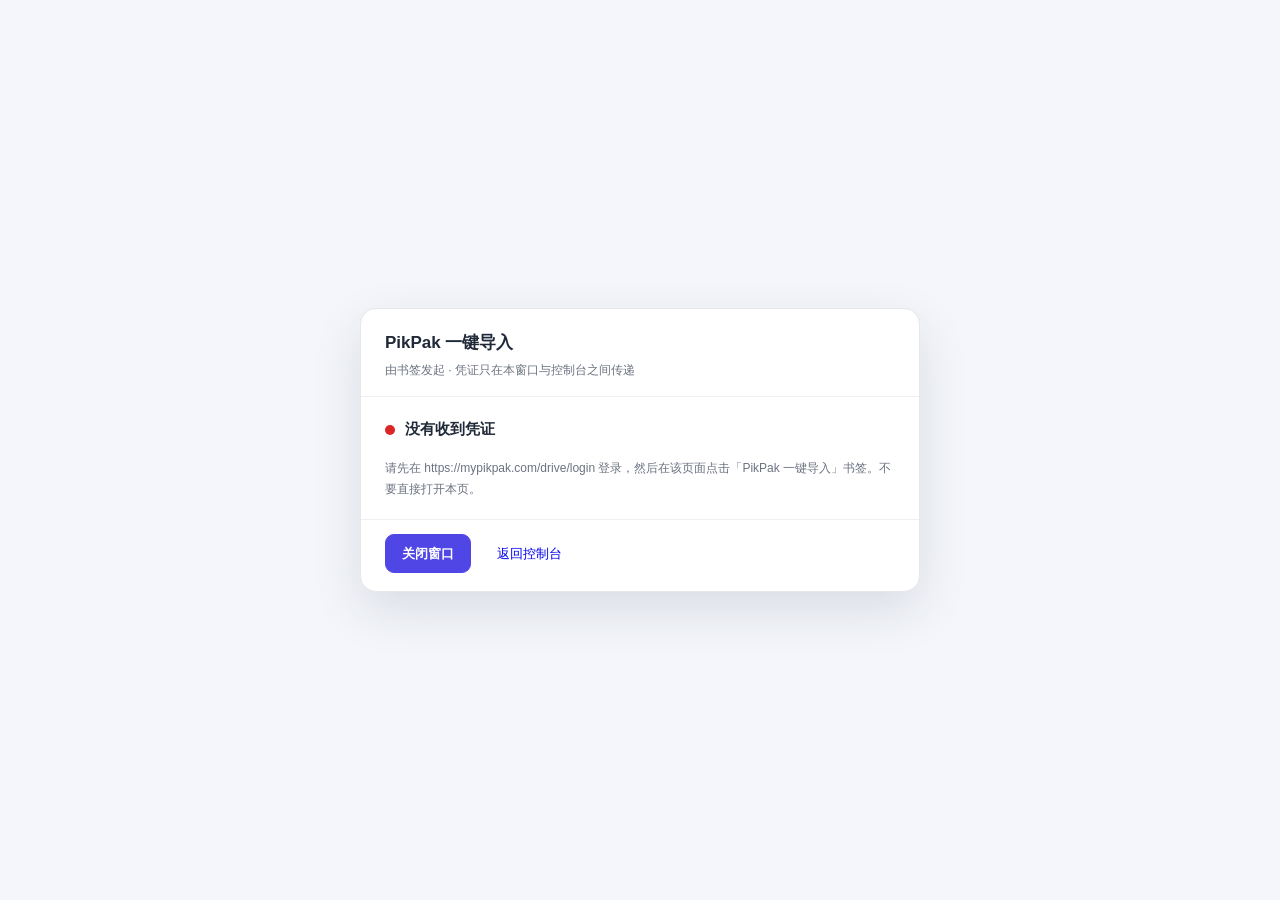
<file: static/bm.html>
<!doctype html>
<html lang="zh-CN">
<head>
<meta charset="utf-8">
<meta name="viewport" content="width=device-width,initial-scale=1">
<title>PikPak 一键导入 · 云梭 CloudShuttle</title>
<style>
  :root { color-scheme: light; }
  * { box-sizing: border-box; }
  body { margin: 0; min-height: 100vh; display: flex; align-items: center; justify-content: center;
    background: #f4f6fb; color: #1f2937; padding: 24px;
    font: 14px/1.65 -apple-system, BlinkMacSystemFont, "Segoe UI", "Microsoft YaHei", sans-serif; }
  .card { width: 100%; max-width: 560px; background: #fff; border: 1px solid #e5e7eb;
    border-radius: 16px; box-shadow: 0 18px 50px rgba(30,41,59,.12); overflow: hidden; }
  .hd { padding: 20px 24px 16px; border-bottom: 1px solid #eef0f4; }
  .hd h1 { margin: 0; font-size: 17px; font-weight: 700; }
  .hd p { margin: 4px 0 0; color: #6b7280; font-size: 12px; }
  .bd { padding: 20px 24px; }
  .state { display: flex; align-items: center; gap: 10px; font-size: 15px; font-weight: 600; }
  .dot { width: 10px; height: 10px; border-radius: 50%; background: #6366f1; flex: none; }
  .dot.ok { background: #16a34a; } .dot.bad { background: #dc2626; }
  .spin { width: 15px; height: 15px; border: 2px solid #c7d2fe; border-top-color: #4f46e5;
    border-radius: 50%; animation: r .8s linear infinite; }
  @keyframes r { to { transform: rotate(360deg); } }
  .list { margin: 16px 0 0; padding: 0; list-style: none; }
  .list li { padding: 10px 12px; border-radius: 10px; background: #f8fafc; margin-top: 8px;
    border-left: 3px solid #cbd5e1; font-size: 13px; word-break: break-all; }
  .list li.ok { border-left-color: #16a34a; } .list li.bad { border-left-color: #dc2626; }
  .list b { display: block; margin-bottom: 2px; }
  .list span { color: #6b7280; }
  .hint { margin-top: 16px; color: #6b7280; font-size: 12px; line-height: 1.7; }
  .ft { padding: 14px 24px 18px; border-top: 1px solid #eef0f4; display: flex; gap: 10px; }
  button, .link { padding: 9px 16px; border-radius: 9px; font-size: 13px; cursor: pointer;
    text-decoration: none; display: inline-flex; align-items: center; justify-content: center; }
  button { border: 1px solid #d1d5db; background: #fff; color: #374151; }
  button.primary { border-color: #4f46e5; background: #4f46e5; color: #fff; font-weight: 600; }
  code { background: #eef2ff; padding: 1px 5px; border-radius: 4px; font-size: 12px; }
</style>
</head>
<body>
<div class="card">
  <div class="hd">
    <h1>PikPak 一键导入</h1>
    <p>由书签发起 · 凭证只在本窗口与控制台之间传递</p>
  </div>
  <div class="bd">
    <div class="state" id="state"><span class="spin"></span><span>正在换发并写入账号…</span></div>
    <ul class="list" id="list"></ul>
    <div class="hint" id="hint"></div>
  </div>
  <div class="ft">
    <button class="primary" id="close">关闭窗口</button>
    <a class="link" id="back" href="/">返回控制台</a>
  </div>
</div>
<script>
(function () {
  var $ = function (id) { return document.getElementById(id); };
  var state = $("state"), list = $("list"), hint = $("hint");
  function setState(kind, text) {
    state.innerHTML = "";
    var d = document.createElement("span");
    d.className = "dot " + (kind || "");
    state.appendChild(d);
    var t = document.createElement("span"); t.textContent = text; state.appendChild(t);
  }
  function addRow(title, detail, ok) {
    var li = document.createElement("li"); li.className = ok ? "ok" : "bad";
    var b = document.createElement("b"); b.textContent = title; li.appendChild(b);
    var s = document.createElement("span"); s.textContent = detail || ""; li.appendChild(s);
    list.appendChild(li);
  }
  $("close").onclick = function () { window.close(); };
  $("back").href = "/";

  var payload = null;
  try {
    var h = location.hash.slice(1);
    if (h) payload = JSON.parse(decodeURIComponent(h));
  } catch (e) { payload = null; }
  // fragment 不发送到服务器，但会留在地址栏/历史里 —— 读到后立刻抹掉
  if (location.hash) { try { history.replaceState(null, "", location.pathname); } catch (e) {} }

  if (!payload || !payload.items || !payload.items.length) {
    setState("bad", "没有收到凭证");
    hint.textContent = "请先在 https://mypikpak.com/drive/login 登录，然后在该页面点击「PikPak 一键导入」书签。不要直接打开本页。";
    return;
  }

  hint.textContent = "正在连接控制台并换发 token、实测连接；首次可能需要 10–30 秒，请稍候。";
  var countdown = null;
  fetch("/api", {
    method: "POST",
    headers: { "Content-Type": "application/json" },
    body: JSON.stringify({ action: "acctimport", create: true, items: payload.items })
  }).then(function (r) { return r.json(); }).then(function (d) {
    if (d && d.error) { setState("bad", "导入失败"); addRow("服务端返回错误", d.error, false); return; }
    var rows = (d && d.results) || [], ok = d && d.okCount || 0;
    setState(ok ? "ok" : "bad", ok ? ("✓ 成功写入 " + ok + " / " + rows.length + " 个账号") : "写入失败，未新增账号");
    rows.forEach(function (r) {
      addRow((r.ok ? "✓ " : "× ") + (r.target || r.env || "未命名") + " · " + (r.action || ""),
        (r.msg || "") + (r.rtUpdated ? "（token 已更新）" : ""), !!r.ok);
    });
    hint.textContent = "账号列表会自动刷新。窗口将在 8 秒后关闭，也可以现在手动关闭。";
    // 通知同源的控制台页面刷新账号列表（storage 事件跨标签生效）
    try { localStorage.setItem("__pk_bm_done__", String(Date.now())); } catch (e) {}
    var left = 8;
    countdown = setInterval(function () {
      left--;
      if (left <= 0) { clearInterval(countdown); try { window.close(); } catch (e) {} }
      else hint.textContent = "账号列表会自动刷新。窗口将在 " + left + " 秒后关闭，也可以现在手动关闭。";
    }, 1000);
  })["catch"](function (e) {
    setState("bad", "无法连接控制台");
    addRow("请求失败", e && e.message ? e.message : String(e), false);
    hint.textContent = "请确认控制台仍在运行、书签是在同一台 NAS 地址下生成的。";
  });
})();
</script>
</body>
</html>
</file>
